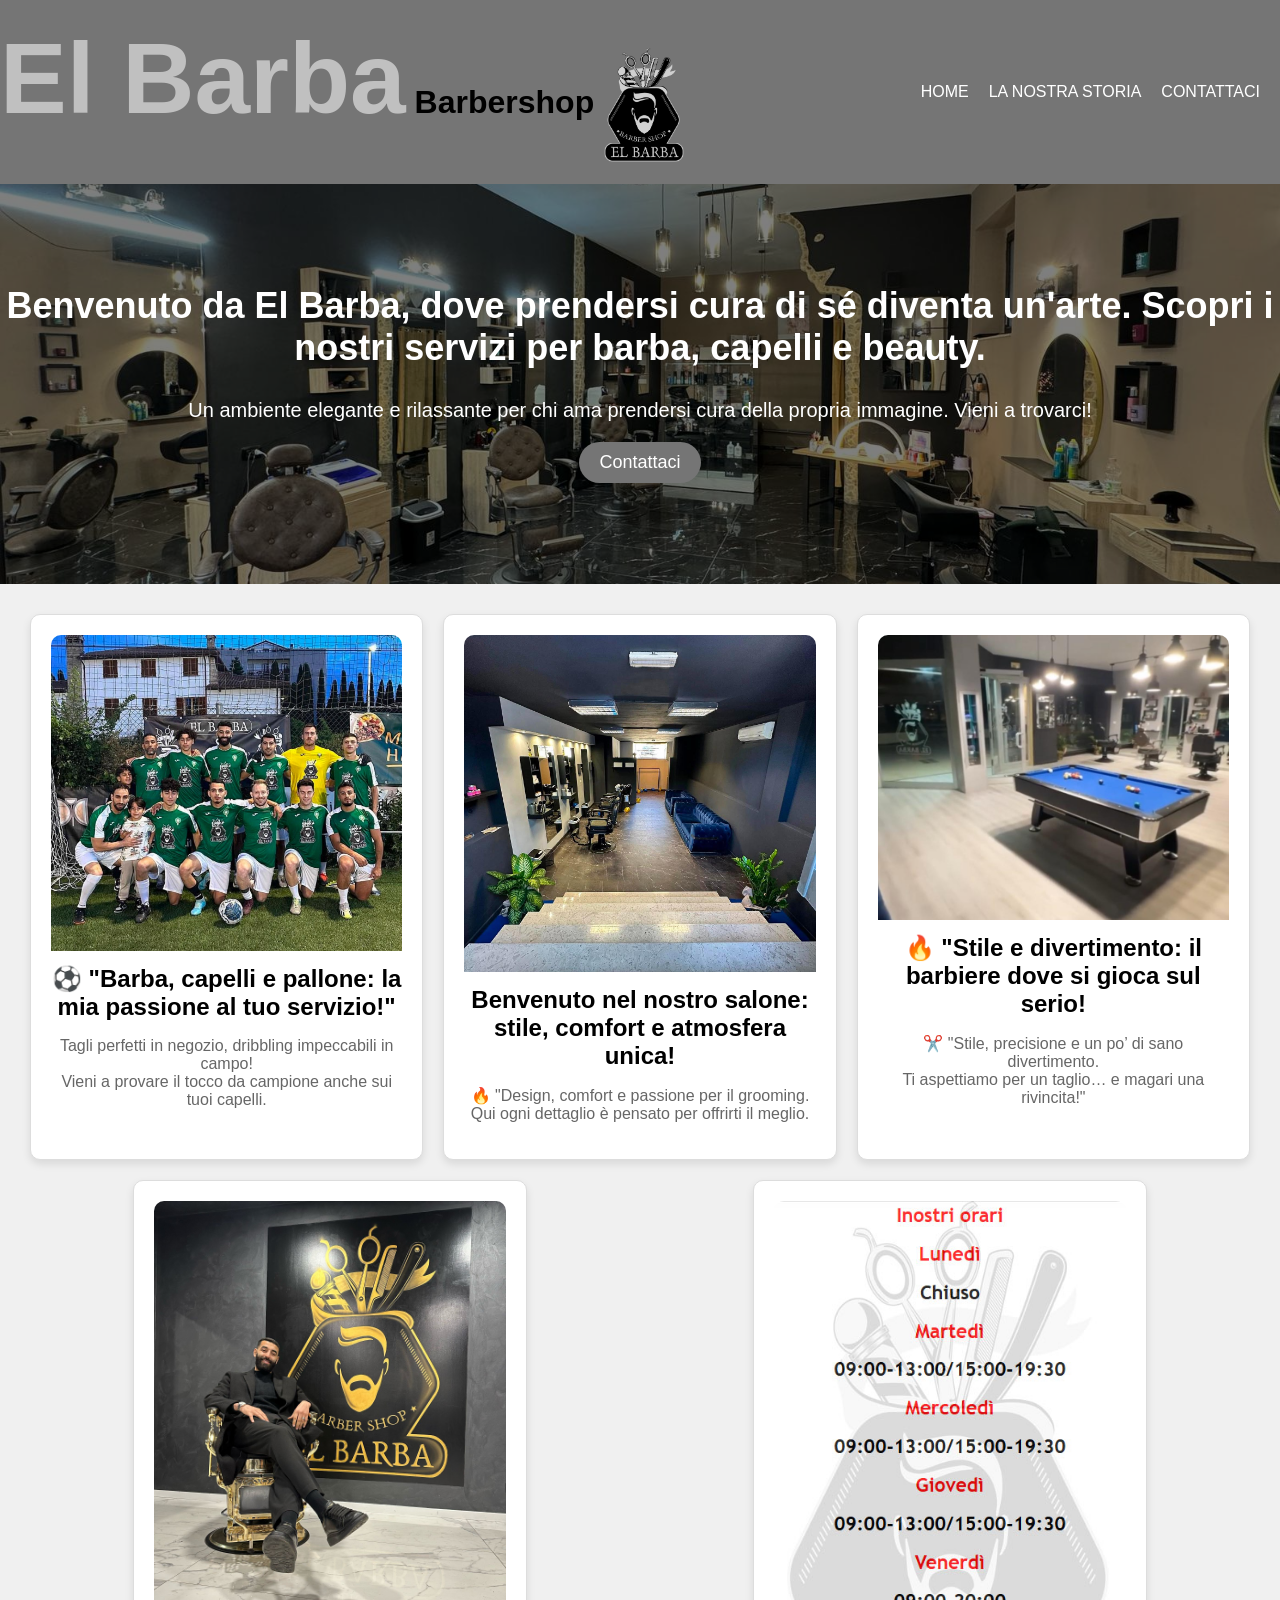
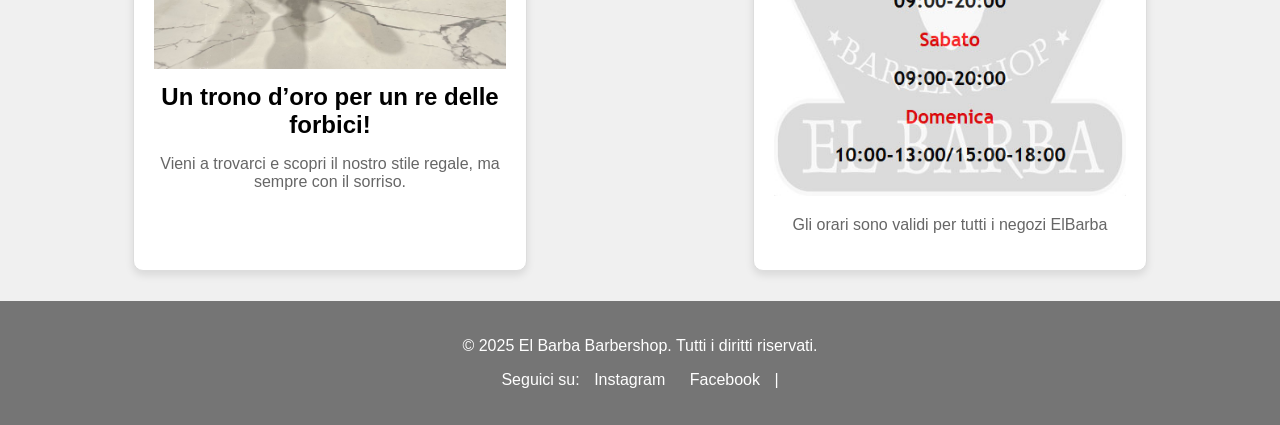
<file: index.html>
<!DOCTYPE html>
<html lang="en">
<head>
    <meta charset="UTF-8">
    <meta name="viewport" content="width=device-width, initial-scale=1.0">
    <title>El Barba Barbershop</title>
    <link rel="stylesheet" href="style.css">
    <link rel="icon" href="EL BARBA LOGO ARGENTO X SFONDO NERO.png">
</head>
<body>
  
    <header>
        <div class="container1">
            <div id="branding">
                <h1><span class="highlight">El Barba</span> Barbershop<img src="EL BARBA LOGO ARGENTO X SFONDO NERO.png"
                    alt="ElBarba Logo" class="logo"></h1>
            </div>
            <div class="container2">
                <nav>
                    <button class="menu-toggle" onclick="toggleMenu()">☰</button>
                    <ul id="nav-menu" class="nav-menu">
                        <li><a href="index.html">Home</a></li>
                        <li><a href="La nostra storia.html">La nostra storia</a></li>
                        <li><a href="contattaci.html">Contattaci</a></li>
                    </ul>
                </nav>
            </div>
        </div>
    </header>
    
    <section id="vetrina">
        <div class="overlay"></div> 
        <div class="container">
            <h1>Benvenuto da El Barba, dove prendersi cura di sé diventa un'arte. Scopri i nostri servizi per barba, capelli e beauty.</h1>
            <p>Un ambiente elegante e rilassante per chi ama prendersi cura della propria immagine. Vieni a trovarci!</p>
            <div class="button-container">
                <a href="contattaci.html" class="btn">Contattaci</a>
            </div>
        </div>
    </section>

    <section id="cards">
        <div class="card">
            <img src="Elbarba/1.jpg" alt="Servizio 1">
            <h3>⚽ "Barba, capelli e pallone: la mia passione al tuo servizio!"</h3>
            <p>Tagli perfetti in negozio, dribbling impeccabili in campo!<br>
             Vieni a provare il tocco da campione anche sui tuoi capelli.</p>
        </div>
        <div class="card">
            <img src="Elbarba/2.jpg" alt="Servizio 2">
            <h3>Benvenuto nel nostro salone: stile, comfort e atmosfera unica!</h3>
            <p>🔥 "Design, comfort e passione per il grooming.<br>
             Qui ogni dettaglio è pensato per offrirti il meglio.</p>
        </div>
        <div class="card">
            <img src="Elbarba/3.jpg" alt="Servizio 3">
            <h3>🔥 "Stile e divertimento: il barbiere dove si gioca sul serio!</h3>
            <p>✂️ "Stile, precisione e un po’ di sano divertimento.<br>
             Ti aspettiamo per un taglio… e magari una rivincita!"</p>
        </div>
        <div class="card">
            <img src="Elbarba/immagine proprietario.jpg" alt="Servizio 4">
            <h3>Un trono d’oro per un re delle forbici!</h3>
            <p>Vieni a trovarci e scopri il nostro stile regale, ma sempre con il sorriso.</p>
        </div>
        <div class="card">
            <img src="Elbarba/orari.jpg" alt="Servizio 4">
            <p>Gli orari sono validi per tutti i negozi ElBarba</p>
            
        </div>
    </section>

    
    
    <script>
        function toggleMenu() {
            var menu = document.getElementById('nav-menu');
            if (menu.style.display === 'block') {
                menu.style.display = 'none';
            } else {
                menu.style.display = 'block';
            }
        }
    </script>
<footer>
    <div class="footer-container">
        <p>&copy; 2025 El Barba Barbershop. Tutti i diritti riservati.</p>
        <p>Seguici su:
            <a href="https://www.instagram.com/elbarba_barbershop19" target="_blank">Instagram</a>
            <a href="https://www.facebook.com/share/1FMEUdP2NV/" target="_blank">Facebook</a> |
            
        </p>
    </div> 
</footer>

</body>
</html>
</file>
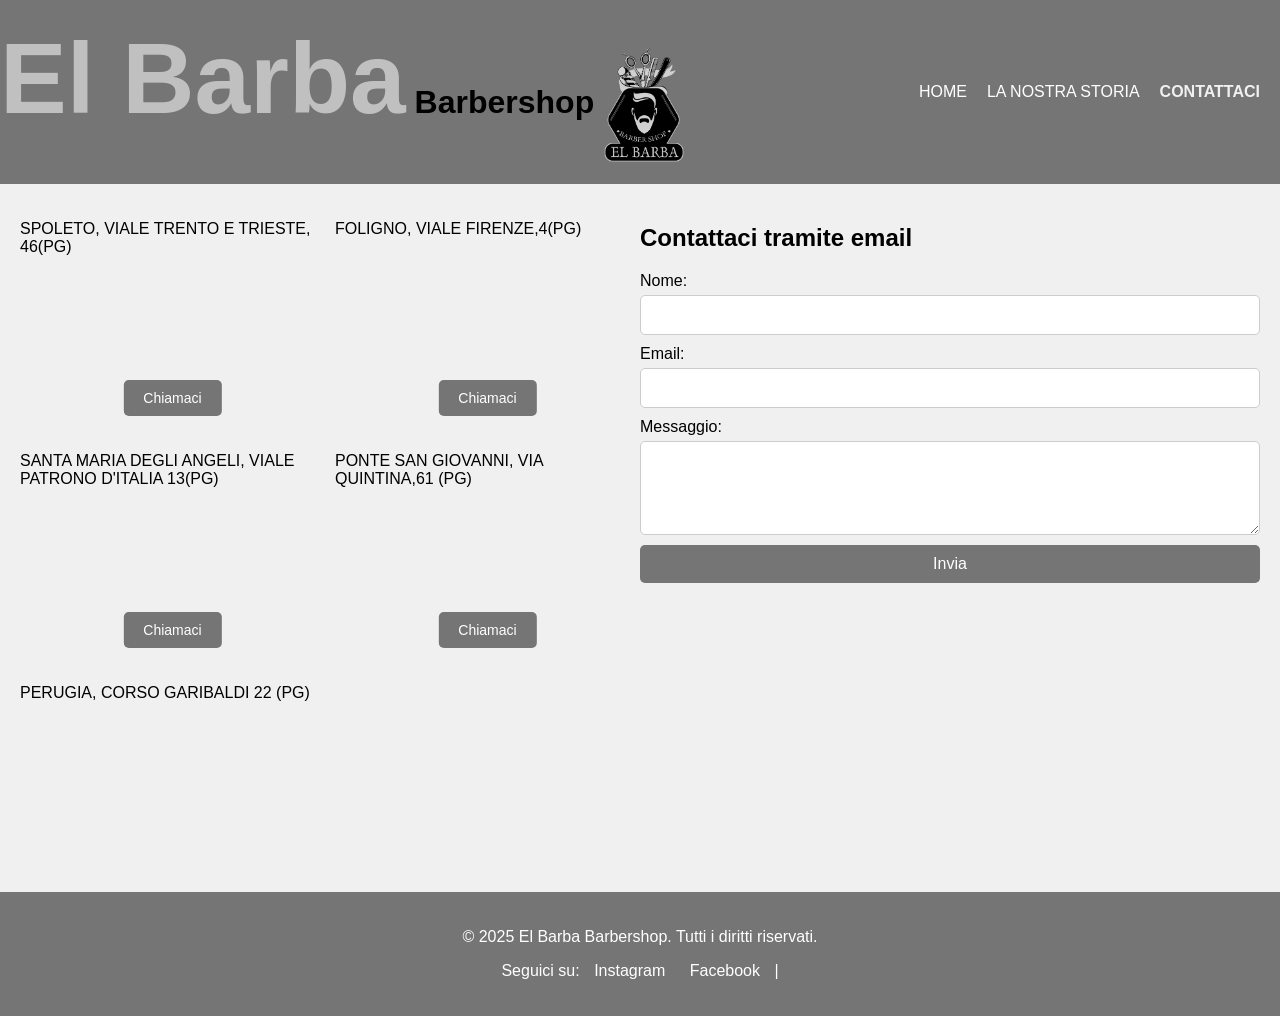
<file: contattaci.html>
<!DOCTYPE html>
<html lang="en">
<head>
    <meta charset="UTF-8">
    <meta name="viewport" content="width=device-width, initial-scale=1.0">
    <title>El Barba Barbershop</title>
    <link rel="stylesheet" href="contattaci.css">
    <link rel="icon" href="EL BARBA LOGO ARGENTO X SFONDO NERO.png">
</head>
<body>
    <header>
        <div class="container1">
            <div id="branding">
                <h1><span class="highlight">El Barba</span> Barbershop<img src="EL BARBA LOGO ARGENTO X SFONDO NERO.png"
                    alt="ElBarba Logo" class="logo"></h1>
            </div>
            <div class="container2">
                <nav>
                    <button class="menu-toggle" onclick="toggleMenu()">☰</button>
                    <ul id="nav-menu" class="nav-menu">
                        <li><a href="index.html">Home</a></li>
                        <li><a href="La nostra storia.html">La nostra storia</a></li>
                        <li class="current"><a href="contattaci.html">Contattaci</a></li>
                    </ul>
                </nav>
            </div>
        </div>
    </header>
    
    <div class="content-container">
        <div class="map-container">
            <div class="map">
                <p>SPOLETO, VIALE TRENTO E TRIESTE, 46(PG)</p>
                <iframe src="https://www.google.com/maps/embed?pb=!1m18!1m12!1m3!1d2930.1444481031795!2d12.735428275831985!3d42.742996010823305!2m3!1f0!2f0!3f0!3m2!1i1024!2i768!4f13.1!3m3!1m2!1s0x132ef4ed60b6a71f%3A0xe8bb3a32f6af9f32!2sViale%20Trento%20e%20Trieste%2C%2046%2C%2006049%20Spoleto%20PG!5e0!3m2!1sit!2sit!4v1741282188959!5m2!1sit!2sit" width="600" height="450" style="border:0;" allowfullscreen="" loading="lazy" referrerpolicy="no-referrer-when-downgrade"></iframe>
                <a href="tel:+393514621920" class="btn">Chiamaci</a>
            </div>
            <div class="map">
                <p>FOLIGNO, VIALE FIRENZE,4(PG)</p>
                <iframe src="https://www.google.com/maps/embed?pb=!1m18!1m12!1m3!1d2919.8553783538323!2d12.69857167584314!3d42.96025199697286!2m3!1f0!2f0!3f0!3m2!1i1024!2i768!4f13.1!3m3!1m2!1s0x132e85cfcb5bfa2d%3A0x59b88b463d411056!2sViale%20Firenze%2C%204%2C%2006034%20Foligno%20PG!5e0!3m2!1sit!2sit!4v1741282241810!5m2!1sit!2sit" width="600" height="450" style="border:0;" allowfullscreen="" loading="lazy" referrerpolicy="no-referrer-when-downgrade"></iframe>
                <a href="tel:+393518967625" class="btn">Chiamaci</a>
            </div>
            <div class="map">
                <p>SANTA MARIA DEGLI ANGELI, VIALE PATRONO D'ITALIA 13(PG)</p>
                <iframe src="https://www.google.com/maps/embed?pb=!1m18!1m12!1m3!1d2915.138198694835!2d12.579087075848213!3d43.05956089062341!2m3!1f0!2f0!3f0!3m2!1i1024!2i768!4f13.1!3m3!1m2!1s0x132e9d022ba74d55%3A0x835202eed4a0026a!2sViale%20Patrono%20d&#39;Italia%2C%2013%2C%2006081%20Santa%20Maria%20degli%20Angeli%20PG!5e0!3m2!1sit!2sit!4v1741282276027!5m2!1sit!2sit" width="600" height="450" style="border:0;" allowfullscreen="" loading="lazy" referrerpolicy="no-referrer-when-downgrade"></iframe>
                <a href="tel:+393342406234" class="btn">Chiamaci</a>
            </div>
            <div class="map">
                <p>PONTE SAN GIOVANNI, VIA QUINTINA,61 (PG)</p>
                <iframe src="https://www.google.com/maps/embed?pb=!1m18!1m12!1m3!1d2913.6622087439214!2d12.439417475849817!3d43.09059648863689!2m3!1f0!2f0!3f0!3m2!1i1024!2i768!4f13.1!3m3!1m2!1s0x132e9f8b1678f255%3A0x5f73344206b62064!2sVia%20Quintina%2C%2061%2C%2006135%20Ponte%20San%20Giovanni%20PG!5e0!3m2!1sit!2sit!4v1741282324233!5m2!1sit!2sit" width="600" height="450" style="border:0;" allowfullscreen="" loading="lazy" referrerpolicy="no-referrer-when-downgrade"></iframe>
                <a href="tel:+393333454545" class="btn">Chiamaci</a>
            </div>


            <div class="map" style="width: 300px; float: left; margin-right: 20px;">
                <p>PERUGIA, CORSO GARIBALDI 22 (PG)</p>
                <iframe src="https://www.google.com/maps/embed?pb=!1m18!1m12!1m3!1d2912.4708341290166!2d12.38693777585111!3d43.115634387033325!2m3!1f0!2f0!3f0!3m2!1i1024!2i768!4f13.1!3m3!1m2!1s0x132ea0803577e1dd%3A0x35f848816d333e96!2sCorso%20Giuseppe%20Garibaldi%2C%2022%2C%2006123%20Perugia%20PG!5e0!3m2!1sit!2sit!4v1742410072585!5m2!1sit!2sit" width="300" height="200" style="border:0;" allowfullscreen="" loading="lazy" referrerpolicy="no-referrer-when-downgrade"></iframe>
               <!-- <a href="tel:+393333454545" class="btn">Chiamaci</a>--->
            </div>
            
        </div>
        <div class="form-container">
            <h2>Contattaci tramite email</h2>
            <form action="mailto:elbarbabarbershop19@hotmail.com" method="post" enctype="text/plain">
                <label for="name">Nome:</label>
                <input type="text" id="name" name="name" required>
                <label for="email">Email:</label>
                <input type="email" id="email" name="email" required>
                <label for="message">Messaggio:</label>
                <textarea id="message" name="message" rows="4" required></textarea>
                <button type="submit" class="btn1">Invia</button>
            </form>
        </div>
    </div>

    <script>
        function toggleMenu() {
            var menu = document.getElementById('nav-menu');
            if (menu.style.display === 'block') {
                menu.style.display = 'none';
            } else {
                menu.style.display = 'block';
            }
        }
    </script>
    <footer>
        <div class="footer-container">
            <p>&copy; 2025 El Barba Barbershop. Tutti i diritti riservati.</p>
            <p>Seguici su:
                <a href="https://www.instagram.com/elbarba_barbershop19" target="_blank">Instagram</a>
                <a href="https://www.facebook.com/share/1FMEUdP2NV/" target="_blank">Facebook</a> |
                
            </p>
        </div>
        
</body>
</html>
</file>
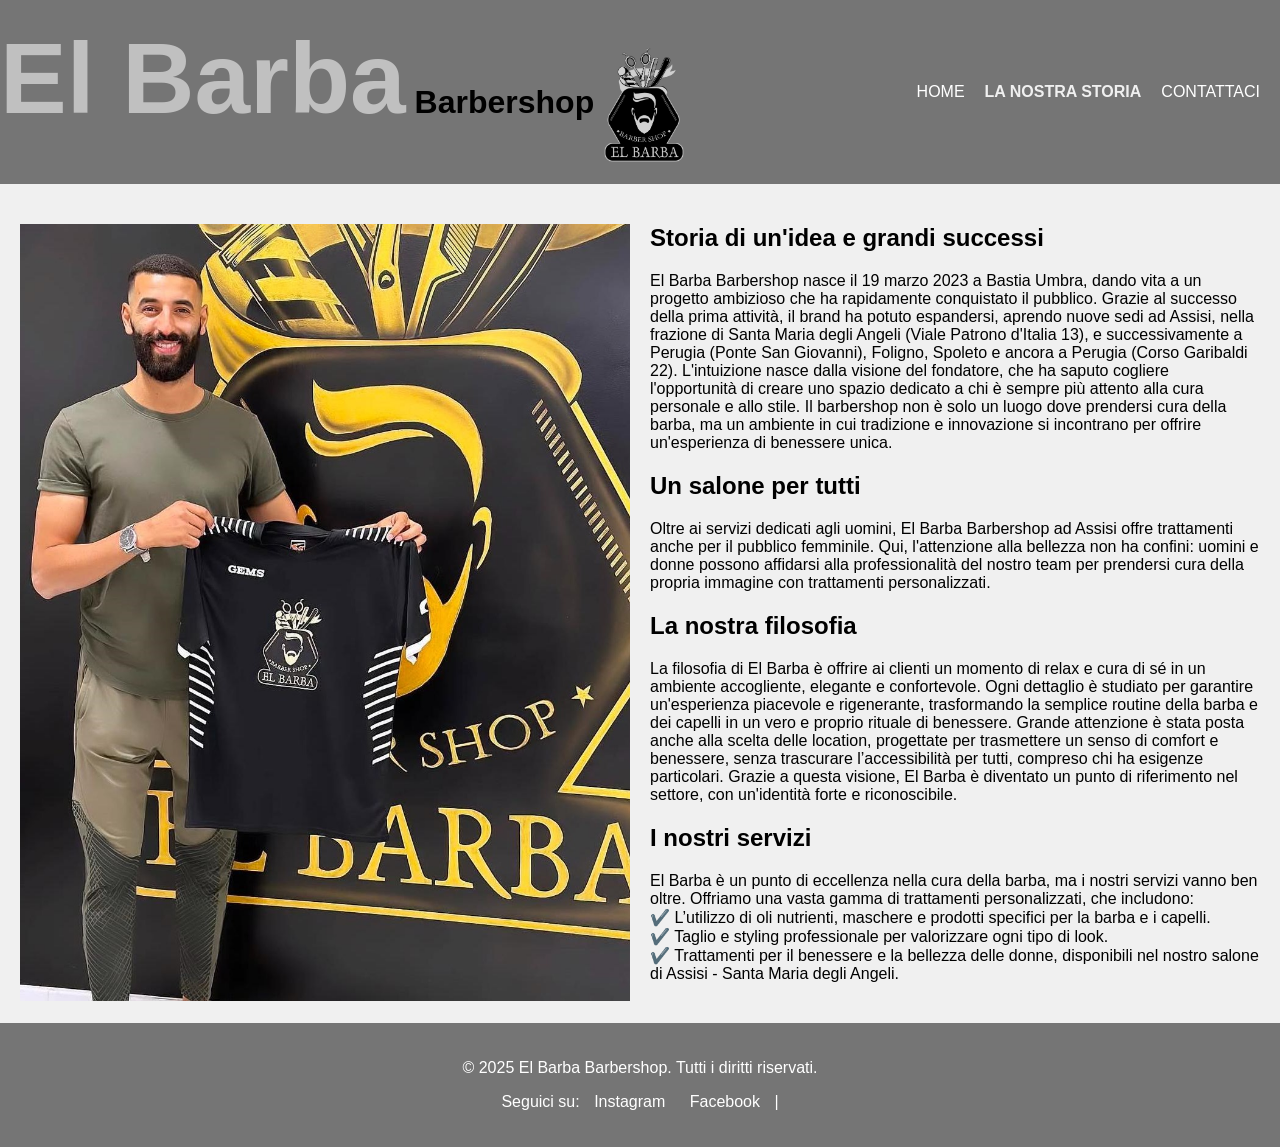
<file: La nostra storia.html>
<!DOCTYPE html>
<html lang="en">
<head>
    <meta charset="UTF-8">
    <meta name="viewport" content="width=device-width, initial-scale=1.0">
    <title>El Barba Barbershop</title>
    <link rel="stylesheet" href="la nostra storia.css">
    <link rel="icon" href="EL BARBA LOGO ARGENTO X SFONDO NERO.png">
</head>
<body>
    <header>
        <div class="container1">
            <div id="branding">
                <h1><span class="highlight">El Barba</span> Barbershop<img src="EL BARBA LOGO ARGENTO X SFONDO NERO.png"
                    alt="ElBarba Logo" class="logo"></h1>
            </div>
            <div class="container2">
                <nav>
                    <button class="menu-toggle" onclick="toggleMenu()">☰</button>
                    <ul id="nav-menu" class="nav-menu">
                        <li><a href="index.html">Home</a></li>
                        <li class="current"><a href="La nostra storia.html">La nostra storia</a></li>
                        <li><a href="contattaci.html">Contattaci</a></li>
                    </ul>
                </nav>
            </div>
        </div>
    </header>
    
    <section id="showcase">
        <div class="container">
            <h1></h1>
            <p></p>
        </div>
    </section>
    
    <script>
        function toggleMenu() {
            var menu = document.getElementById('nav-menu');
            if (menu.style.display === 'block') {
                menu.style.display = 'none';
            } else {
                menu.style.display = 'block';
            }
        }
    </script>

    <div class="content-container">
        <div class="image-container">
            <img src="Elbarba/proprietario.jpg" alt="Immagine">
        </div>
        <div class="text-container">
            <!-- Inserisci qui il contenuto principale della pagina -->
            <h2>Storia di un'idea e grandi successi</h2>
            <p>El Barba Barbershop nasce il 19 marzo 2023 a Bastia Umbra, dando vita a un progetto ambizioso che ha rapidamente conquistato il pubblico. Grazie al successo della prima attività, il brand ha potuto espandersi, aprendo nuove sedi ad Assisi, nella frazione di Santa Maria degli Angeli (Viale Patrono d'Italia 13), e successivamente a Perugia (Ponte San Giovanni), Foligno, Spoleto e ancora a Perugia (Corso Garibaldi 22).

                L'intuizione nasce dalla visione del fondatore, che ha saputo cogliere l'opportunità di creare uno spazio dedicato a chi è sempre più attento alla cura personale e allo stile. Il barbershop non è solo un luogo dove prendersi cura della barba, ma un ambiente in cui tradizione e innovazione si incontrano per offrire un'esperienza di benessere unica.
            <h2>Un salone per tutti</h2>
            <p>Oltre ai servizi dedicati agli uomini, El Barba Barbershop ad Assisi offre trattamenti anche per il pubblico femminile. Qui, l'attenzione alla bellezza non ha confini: uomini e donne possono affidarsi alla professionalità del nostro team per prendersi cura della propria immagine con trattamenti personalizzati.</p>
        
            <h2>La nostra filosofia</h2>
            <p>La filosofia di El Barba è offrire ai clienti un momento di relax e cura di sé in un ambiente accogliente, elegante e confortevole. Ogni dettaglio è studiato per garantire un'esperienza piacevole e rigenerante, trasformando la semplice routine della barba e dei capelli in un vero e proprio rituale di benessere.

                Grande attenzione è stata posta anche alla scelta delle location, progettate per trasmettere un senso di comfort e benessere, senza trascurare l’accessibilità per tutti, compreso chi ha esigenze particolari. Grazie a questa visione, El Barba è diventato un punto di riferimento nel settore, con un'identità forte e riconoscibile.
            </p>
<h2>I nostri servizi</h2>
<p>El Barba è un punto di eccellenza nella cura della barba, ma i nostri servizi vanno ben oltre. Offriamo una vasta gamma di trattamenti personalizzati, che includono:<br>
    ✔️ L’utilizzo di oli nutrienti, maschere e prodotti specifici per la barba e i capelli.<br>
    ✔️ Taglio e styling professionale per valorizzare ogni tipo di look.<br>
    ✔️ Trattamenti per il benessere e la bellezza delle donne, disponibili nel nostro salone di Assisi - Santa Maria degli Angeli.</p>

        </div>
    </div>

    <footer>
        <div class="footer-container">
            <p>&copy; 2025 El Barba Barbershop. Tutti i diritti riservati.</p>
            <p>Seguici su:
                <a href="https://www.instagram.com/elbarba_barbershop19" target="_blank">Instagram</a>
                <a href="https://www.facebook.com/share/1FMEUdP2NV/" target="_blank">Facebook</a> |
                
            </p>
        </div>
    </footer>
</body>
</html>
</file>
<file: style.css>
body {
    margin: 0;
    padding: 0;
    font-family: 'Trebuchet MS', 'Lucida Sans Unicode', 'Lucida Grande', 'Lucida Sans', Arial, sans-serif;
    background-color: #f0f0f0;
}

header {
    text-align: left;
    background-color: #757575;
    padding: 0px;
    margin-top: auto;
}

header .highlight {
    font-family: comic sans ms;
    font-size: clamp(35px, 10vw, 100px);
    color: rgb(255, 34, 34);
    display: inline-block;
    margin: 0px auto;
}

header .logo {
    width: 80px; /* Regola la dimensione dell'immagine secondo le tue esigenze */
    height: auto;
    vertical-align: middle;
    margin-left: 10px; /* Spazio tra il testo e l'immagine */
}

.container1 {
    display: flex;
    justify-content: space-between;
    align-items: center;
}

.container2 nav {
    position: relative;
}

.menu-toggle {
    display: none;
    background: none;
    border: none;
    font-size: 24px;
    color: #ffffff;
    cursor: pointer;
}

.nav-menu {
    display: flex;
    justify-content: space-between;
    align-items: center;
    list-style: none;
    padding: 0;
    margin: 0;
}

.nav-menu li {
    margin-right: 20px;
}

.nav-menu li a {
    color: #ffffff;
    text-decoration: none;
    text-transform: uppercase;
    font-size: 16px;
}

.nav-menu li a:hover {
    color: #cccccc;
    font-weight: bold;
}

header .current a {
    color: #f0f0f0;
    font-weight: bold;
}

header .highlight {
    color: #c0c0c0;
    font-family: Verdana, Geneva, Tahoma, sans-serif;
}

header a:hover {
    color: #cccccc;
    font-weight: bold;
}

#vetrina {
    position: relative;
    min-height: 400px;
    background: url('Elbarba/vetrina.jpg') no-repeat;
    background-position: center;
    background-size: cover;
    text-align: center;
    color: #ffffff;
    display: flex;
    justify-content: center;
    align-items: center;
    flex-direction: column;
}

#vetrina .overlay {
    position: absolute;
    top: 0;
    left: 0;
    width: 100%;
    height: 100%;
    background-color: rgba(0, 0, 0, 0.5); /* Cambia l'opacità per regolare la scurezza */
    z-index: 1;
}

#vetrina * {
    position: relative;
    z-index: 2;
}

#vetrina h1 {
    color: white;
    margin-top: 0;
    font-size: 36px;
    max-width: 100%;
}

#vetrina p {
    font-size: 20px;
    max-width: 100%;
}

.button-container {
    display: flex;
    justify-content: center;
    gap: 20px;
    margin-top: 20px;
}

.btn {
    padding: 10px 20px;
    font-size: 18px;
    color: #ffffff;
    background-color: #757575;
    border: none;
    border-radius: 25px;
    text-decoration: none;
    cursor: pointer;
}

.btn:hover {
    background-color: #555555;
}

    


#cards {
    display: flex;
    flex-wrap: wrap;
    justify-content: space-around;
    padding: 20px;
}

.card {
    background-color: #ffffff;
    border: 1px solid #dddddd;
    border-radius: 10px;
    box-shadow: 0 4px 8px rgba(0, 0, 0, 0.1);
    margin: 10px;
    width: calc(33.333% - 20px);
    box-sizing: border-box;
    text-align: center;
    padding: 20px;
}

.card img {
    max-width: 100%;
    border-radius: 10px 10px 0 0;
}

.card h3 {
    margin: 10px 0;
    font-size: 24px;
}

.card p {
    font-size: 16px;
    color: #666666;
}

footer {
    background-color: #757575;
    color: #ffffff;
    text-align: center;
    padding: 20px 0;
}

footer a {
    color: #ffffff;
    text-decoration: none;
    margin: 0 10px;
}

footer a:hover {
    text-decoration: underline;
}

/* Media query per schermi piccoli */
@media (max-width: 768px) {
    .container1 {
        flex-direction: column;
        align-items: flex-start;
    }

    .menu-toggle {
        display: block;
    }

    .nav-menu {
        display: none;
        flex-direction: column;
        width: 100%;
    }

    .nav-menu.show {
        display: flex;
    }

    .nav-menu li {
        margin-right: 0;
        margin-bottom: 10px;
    }

    .nav-menu li a {
        font-size: 18px;
    }

    .button-container {
        flex-direction: column;
    }

    .card {
        width: calc(100% - 20px);
    }

   

}
</file>
<file: contattaci.css>
body {
    margin: 0;
    padding: 0;
    font-family: 'Trebuchet MS', 'Lucida Sans Unicode', 'Lucida Grande', 'Lucida Sans', Arial, sans-serif;
    background-color: #f0f0f0;
}

header {
    text-align: left;
    background-color: #757575;
    padding: 0px;
    margin-top: auto;
}

header .highlight {
    font-family: comic sans ms;
    font-size: clamp(35px, 10vw, 100px);
    color: red;
    display: inline-block;
    margin: 0px auto;
}

header .logo {
    width: 80px; /* Regola la dimensione dell'immagine secondo le tue esigenze */
    height: auto;
    vertical-align: middle;
    margin-left: 10px; /* Spazio tra il testo e l'immagine */
}

.container1 {
    display: flex;
    justify-content: space-between;
    align-items: center;
}

.container2 nav {
    position: relative;
}

.menu-toggle {
    display: none;
    background: none;
    border: none;
    font-size: 24px;
    color: #ffffff;
    cursor: pointer;
}

.nav-menu {
    display: flex;
    justify-content: space-between;
    align-items: center;
    list-style: none;
    padding: 0;
    margin: 0;
}

.nav-menu li {
    margin-right: 20px;
}

.nav-menu li a {
    color: #ffffff;
    text-decoration: none;
    text-transform: uppercase;
    font-size: 16px;
}

.nav-menu li a:hover {
    color: #cccccc;
    font-weight: bold;
}

header .current a {
    color: #f0f0f0;
    font-weight: bold;
}

header .highlight {
    color: #c0c0c0;
    font-family: Verdana, Geneva, Tahoma, sans-serif;
}

header a:hover {
    color: #cccccc;
    font-weight: bold;
}

.content-container {
    display: flex;
    justify-content: space-between;
    padding: 20px;
}

.map-container {
    flex: 1;
    display: flex;
    flex-wrap: wrap;
    gap: 10px;
    max-width: 50%;
}

.map {
    flex: 1 1 calc(50% - 10px);
    box-sizing: border-box;
    position: relative;
}

.map iframe {
    width: 100%;
    height: 150px;
    border: 0;
}

.map .btn {
    position: absolute;
    bottom: 10px;
    left: 50%;
    transform: translateX(-50%);
    padding: 10px 20px;
    font-size: 14px;
    background-color: #757575;
    color: #fff;
    border: none;
    border-radius: 5px;
    text-decoration: none;
    text-align: center;
    cursor: pointer;
}

.map .btn:hover {
    background-color: #555;
}

.form-container {
    flex: 1;
    max-width: 50%;
}

form {
    display: flex;
    flex-direction: column;
}

form label {
    margin-bottom: 5px;
}

form input, form textarea {
    margin-bottom: 10px;
    padding: 10px;
    font-size: 16px;
    border: 1px solid #ccc;
    border-radius: 5px;
}

form button {
    padding: 10px;
    font-size: 16px;
    background-color: #757575;
    color: #fff;
    border: none;
    border-radius: 5px;
    cursor: pointer;
}

form button:hover {
    background-color: #555;
}

footer {
    background-color: #757575;
    color: #ffffff;
    text-align: center;
    padding: 20px 0;
}

footer a {
    color: #ffffff;
    text-decoration: none;
    margin: 0 10px;
}

footer a:hover {
    text-decoration: underline;
}

/* Media query per schermi piccoli */
@media (max-width: 768px) {
    .container1 {
        flex-direction: column;
        align-items: flex-start;
    }

    .menu-toggle {
        display: block;
    }

    .nav-menu {
        display: none;
        flex-direction: column;
        width: 100%;
    }

    .nav-menu.show {
        display: flex;
    }

    .nav-menu li {
        margin-right: 0;
        margin-bottom: 10px;
    }

    .nav-menu li a {
        font-size: 18px;
    }

    .content-container {
        flex-direction: column;
        padding: 10px;
    }

    .map-container, .form-container {
        max-width: 100%;
        padding-right: 0;
    }

    .map {
        flex: 1 1 100%;
    }
}
</file>
<file: la nostra storia.css>
body {
    margin: 0;
    padding: 0;
    font-family: 'Trebuchet MS', 'Lucida Sans Unicode', 'Lucida Grande', 'Lucida Sans', Arial, sans-serif;
    background-color: #f0f0f0;
}

header {
    text-align: left;
    background-color: #757575;
    padding: 0px;
    margin-top: auto;
}

header .highlight {
    font-family: comic sans ms;
    font-size: clamp(35px, 10vw, 100px);
    color: red;
    display: inline-block;
    margin: 0px auto;
}

header .logo {
    width:80px; /* Regola la dimensione dell'immagine secondo le tue esigenze */
    height: auto;
    vertical-align: middle;
    margin-left: 10px; /* Spazio tra il testo e l'immagine */
}

.container1 {
    display: flex;
    justify-content: space-between;
    align-items: center;
}

.container2 nav {
    position: relative;
}

.menu-toggle {
    display: none;
    background: none;
    border: none;
    font-size: 24px;
    color: #ffffff;
    cursor: pointer;
}

.nav-menu {
    display: flex;
    justify-content: space-between;
    align-items: center;
    list-style: none;
    padding: 0;
    margin: 0;
}

.nav-menu li {
    margin-right: 20px;
}

.nav-menu li a {
    color: #ffffff;
    text-decoration: none;
    text-transform: uppercase;
    font-size: 16px;
}

.nav-menu li a:hover {
    color: #cccccc;
    font-weight: bold;
}

header .current a {
    color: #f0f0f0;
    font-weight: bold;
}

header .highlight {
    color: #c0c0c0;
    font-family: Verdana, Geneva, Tahoma, sans-serif;
}

header a:hover {
    color: #cccccc;
    font-weight: bold;
}

.content-container {
    display: flex;
    justify-content: space-between;
    padding: 20px;
}

.image-container {
    flex: 1;
    max-width: 50%;
    padding-right: 20px;
}

.image-container img {
    width: 100%;
    height: auto;
    display: block;
}

.text-container {
    flex: 1;
    max-width: 50%;
}

.text-container h2, .text-container p {
    margin: 0 0 20px;
}

.carousel {
    position: relative;
    max-width: 100%;
    margin: 20px auto;
    overflow: hidden;
}

.carousel-inner {
    display: flex;
    transition: transform 0.5s ease-in-out;
}

.carousel-item {
    min-width: 100%;
    box-sizing: border-box;
    display: none;
}

.carousel-item img {
    width: 100%;
    height: auto;
}

.carousel-control-prev, .carousel-control-next {
    position: absolute;
    top: 50%;
    transform: translateY(-50%);
    background-color: rgba(0, 0, 0, 0.5);
    color: white;
    border: none;
    padding: 10px;
    cursor: pointer;
}

.carousel-control-prev {
    left: 10px;
}

.carousel-control-next {
    right: 10px;
}

footer {
    background-color: #757575;
    color: #ffffff;
    text-align: center;
    padding: 20px 0;
}

footer a {
    color: #ffffff;
    text-decoration: none;
    margin: 0 10px;
}

footer a:hover {
    text-decoration: underline;
}

/* Media query per schermi piccoli */
@media (max-width: 768px) {
    .container1 {
        flex-direction: column;
        align-items: flex-start;
    }

    .menu-toggle {
        display: block;
    }

    .nav-menu {
        display: none;
        flex-direction: column;
        width: 100%;
    }

    .nav-menu.show {
        display: flex;
    }

    .nav-menu li {
        margin-right: 0;
        margin-bottom: 10px;
    }

    .nav-menu li a {
        font-size: 18px;
    }

    .content-container {
        flex-direction: column;
        padding: 10px;
    }

    .image-container, .text-container {
        max-width: 100%;
        padding-right: 0;
    }
}
</file>
